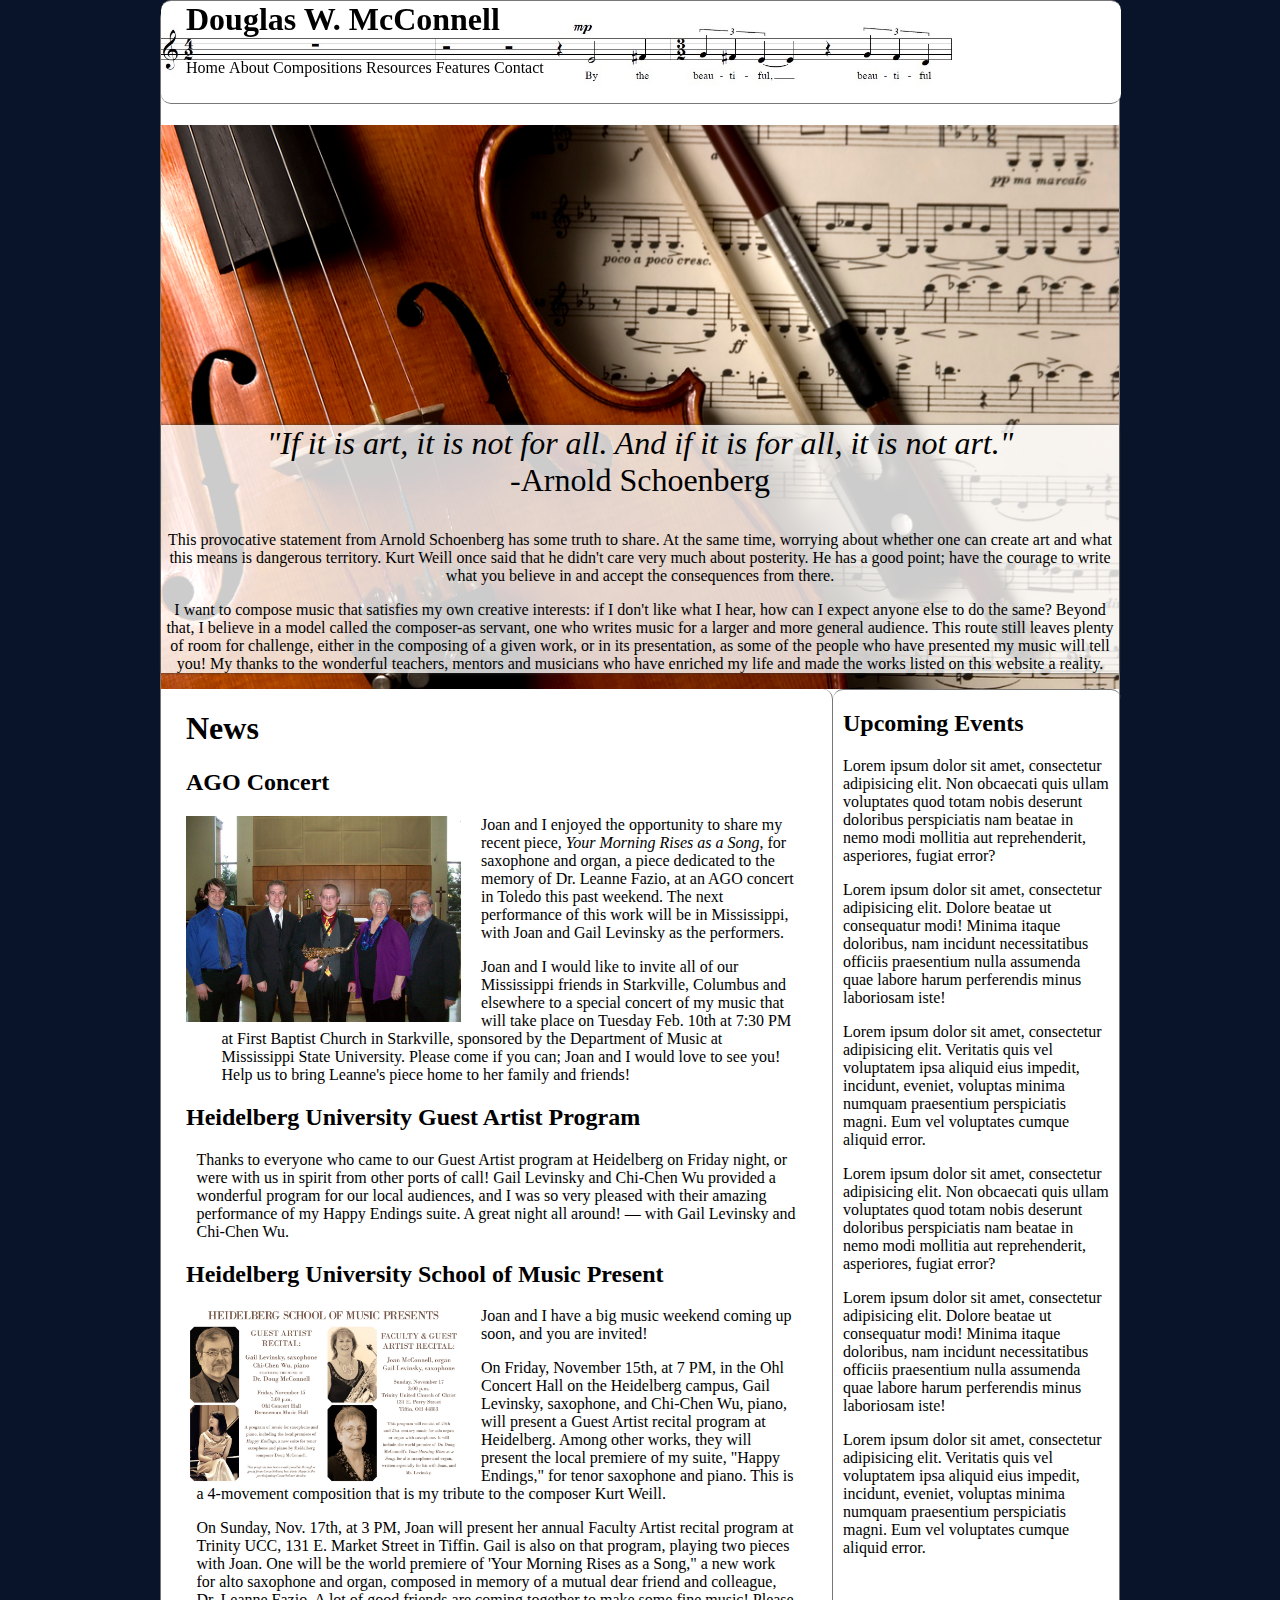
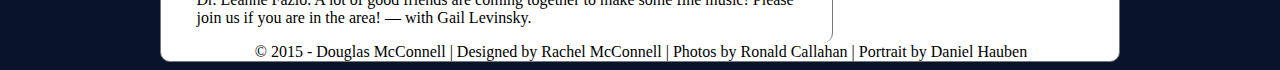
<file: index.html>
<!--
fav icon;
Header - style
Footer -style
Borders
Style links
Compositions - boxes - jQuery (JS vs. Modal vs. Slick Carousel)
Printing...
 -->

<!DOCTYPE html>
<html>
<head>

    <meta charset="utf-8">
    <meta http-equiv="X-UA-Compatible" content="IE=edge">
    <title>Douglas McConnell</title>
	<!-- <link rel="shortcut icon" href="favicon.ico" /> -->
	<!-- <link rel="shortcut icon" href="/images/favicon.ico" type="image/x-icon" /> -->
	<meta name="description" content="A serious yet silly look at a composer's work.">
    <meta name="viewport" content="width=device-width, initial-scale=1">
	<link rel="stylesheet" href="css/styles.css">
</head>

<body>

<div class="container clearfix">
	<header>
	<h1 class="name">Douglas W. McConnell</h1>
	<!-- <a href="#" class="hamburger">&equiv;</a> -->
	<nav>
	<ul class="main_menu">
		<li><a href="index.html">Home</a></li>
		<li><a href="about.html">About</a></li>
		<li><a href="compositions.html">Compositions</a></li>
		<li><a href="resources.html">Resources</a></li>
		<li><a href="features.html">Features</a></li>
		<li><a href="contact.html">Contact</a></li>
	</ul>
	</nav>
	</header>

	<div class="hero clearfix">
		<div class="hero-block">
		<p class="hero-text"><em>"If it is art, it is not for all. And if it is for all, it is not art."</em><br>-Arnold Schoenberg
 		<p class="welcome">This provocative statement from Arnold Schoenberg has some truth to share. At the same time, worrying about whether one can create art and what this means is dangerous territory. Kurt Weill once said that he didn't care very much about posterity. He has a good point; have the courage to write what you believe in and accept the consequences from there.</p>

		<p class="welcome">I want to compose music that satisfies my own creative interests: if I don't like what I hear, how can I expect anyone else to do the same? Beyond that, I  believe in a model called the composer-as servant, one who writes music for a larger and more general audience. This route still leaves plenty of room for challenge, either in the composing of a given work, or in its presentation, as some of the people who have presented my music will tell you!  My thanks to the wonderful teachers, mentors and musicians who have enriched my life and made the works listed on this website a reality.</p>
		</div>
	</div>
	<div class="box clearfix">
	<div class="current">
	
	<h1 class="news">News</h1>
	
	<h2 class="title">AGO Concert</h2>
	
	<img class="news-img" src="images/AGO_1-12-15.jpg" alt="American Guild of Organists Performance in honor of Leanne Fazio">

	<p class="ago">Joan and I enjoyed the opportunity to share my recent piece, <I>Your Morning Rises as a Song</I>, for saxophone and organ, a piece dedicated to the memory of Dr. Leanne Fazio, at an AGO concert in Toledo this past weekend. The next performance of this work will be in Mississippi, with Joan and Gail Levinsky as the performers.</p> 

	<p class="ago">Joan and I would like to invite all of our Mississippi friends in Starkville, Columbus and elsewhere to a special concert of my music that will take place on Tuesday Feb. 10th at 7:30 PM at First Baptist Church in Starkville, sponsored by the Department of Music at Mississippi State University. Please come if you can; Joan and I would love to see you! Help us to bring Leanne's piece home to her family and friends!</p>

	<h2 class="title">Heidelberg University Guest Artist Program</h2>

	<!-- <img class="news-img" src="images/GL_11-18-13.jpg" alt = "Guest Artists Gail Levinsky and Chi-Chen Wu"> -->

	<p class="guest">Thanks to everyone who came to our Guest Artist program at Heidelberg on Friday night, or were with us in spirit from other ports of call! Gail Levinsky and Chi-Chen Wu provided a wonderful program for our local audiences, and I was so very pleased with their amazing performance of my Happy Endings suite. A great night all around! — with Gail Levinsky and Chi-Chen Wu.</p>

	<h2 class="title">Heidelberg University School of Music Present</h2>

	<img class="news-img" src="images/HU_Presents_11-17-13.jpg" alt = "Heidelberg School of Music Presents Guest and Faculty Artists Recital">

	<p class="recital">Joan and I have a big music weekend coming up soon, and you are invited! </p>
	
	<p class="recital">On Friday, November 15th, at 7 PM, in the Ohl Concert Hall on the Heidelberg campus, Gail Levinsky, saxophone, and Chi-Chen Wu, piano, will present a Guest Artist recital program at Heidelberg. Among other works, they will present the local premiere of my suite, "Happy Endings," for tenor saxophone and piano. This is a 4-movement composition that is my tribute to the composer Kurt Weill.</p>

	<p class="recital clearfix">On Sunday, Nov. 17th, at 3 PM, Joan will present her annual Faculty Artist recital program at Trinity UCC, 131 E. Market Street in Tiffin. Gail is also on that program, playing two pieces with Joan. One will be the world premiere of 'Your Morning Rises as a Song," a new work for alto saxophone and organ, composed in memory of a mutual dear friend and colleague, Dr. Leanne Fazio. A lot of good friends are coming together to make some fine music! Please join us if you are in the area! — with Gail Levinsky.</p>
	</div>

	<aside class="upcoming">
		<h2>Upcoming Events</h2>
		<p class="event">Lorem ipsum dolor sit amet, consectetur adipisicing elit. Non obcaecati quis ullam voluptates quod totam nobis deserunt doloribus perspiciatis nam beatae in nemo modi mollitia aut reprehenderit, asperiores, fugiat error?</p>
		
		<p class="event">Lorem ipsum dolor sit amet, consectetur adipisicing elit. Dolore beatae ut consequatur modi! Minima itaque doloribus, nam incidunt necessitatibus officiis praesentium nulla assumenda quae labore harum perferendis minus 
		laboriosam iste!</p>

		<p class="event">Lorem ipsum dolor sit amet, consectetur adipisicing elit. Veritatis quis vel voluptatem ipsa aliquid eius impedit, incidunt, eveniet, voluptas minima numquam praesentium perspiciatis magni. Eum vel voluptates cumque aliquid error.</p>

		<p class="event">Lorem ipsum dolor sit amet, consectetur adipisicing elit. Non obcaecati quis ullam voluptates quod totam nobis deserunt doloribus perspiciatis nam beatae in nemo modi mollitia aut reprehenderit, asperiores, fugiat error?</p>
		<p class="event">Lorem ipsum dolor sit amet, consectetur adipisicing elit. Dolore beatae ut consequatur modi! Minima itaque doloribus, nam incidunt necessitatibus officiis praesentium nulla assumenda quae labore harum perferendis minus 
		laboriosam iste!</p>
		
		<p class="event">Lorem ipsum dolor sit amet, consectetur adipisicing elit. Veritatis quis vel voluptatem ipsa aliquid eius impedit, incidunt, eveniet, voluptas minima numquam praesentium perspiciatis magni. Eum vel voluptates cumque aliquid error.</p>
	</aside>
</div>

<footer>
	<div class="copyright clearfix">&copy; 2015 - Douglas McConnell | Designed by Rachel McConnell | Photos by <a target="blank" href="http://www.ronsphotography.net/">Ronald Callahan</a> | Portrait by <a target="blank" href="http://www.danielhauben.com/">Daniel Hauben</a></div>
</footer>
</div>

</body>
</html>
</file>
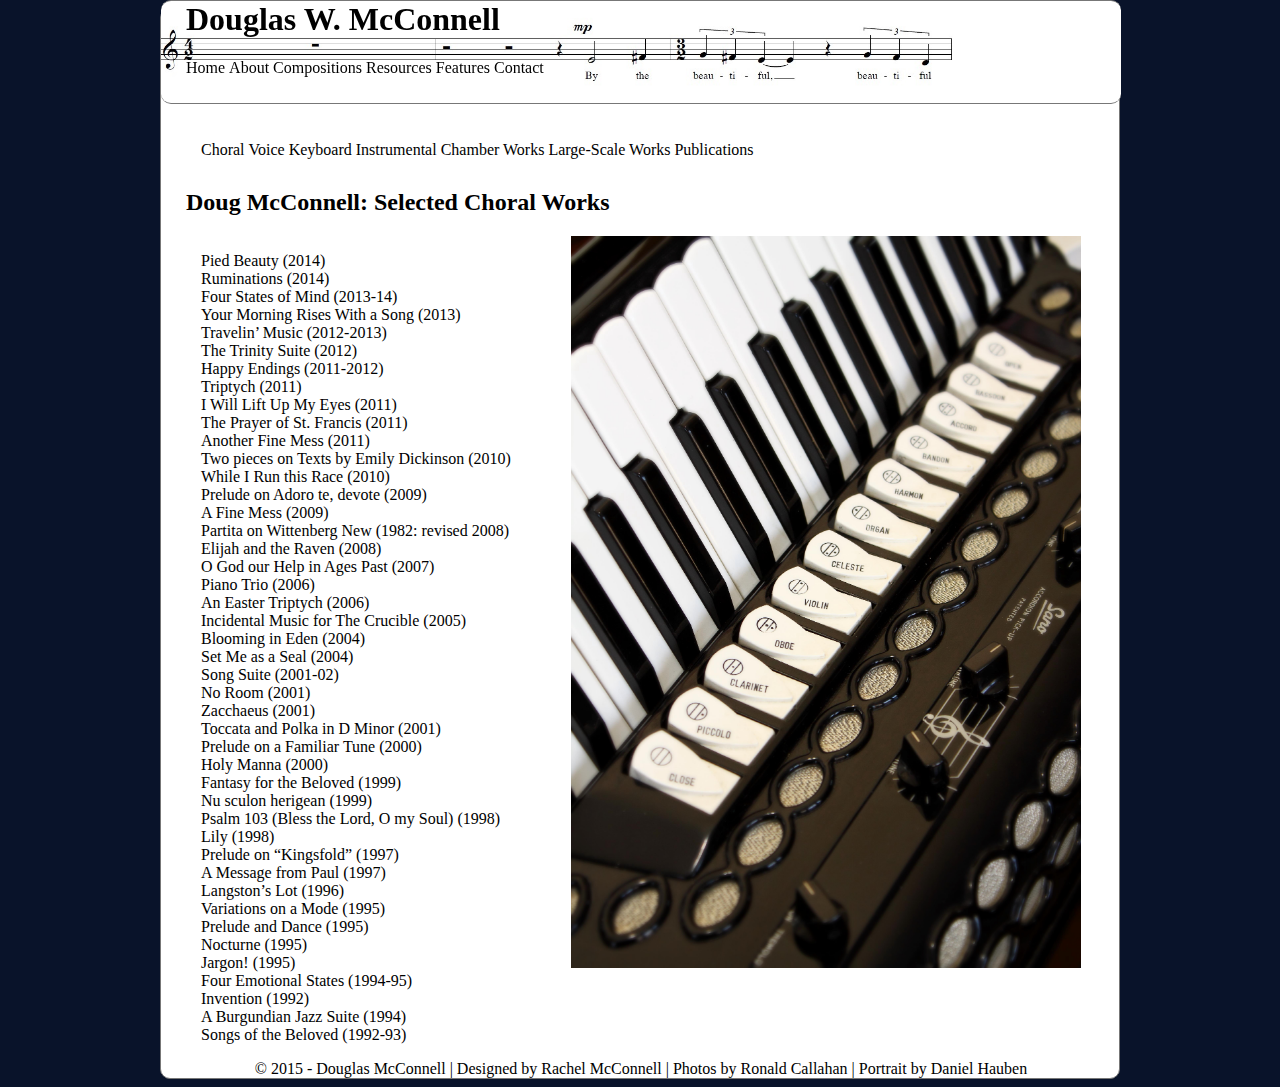
<file: compositions.html>
<!DOCTYPE html>
<html>
<head>

    <meta charset="utf-8">
    <meta http-equiv="X-UA-Compatible" content="IE=edge">
    <title>Douglas McConnell</title>
	<!-- <link rel="shortcut icon" href="favicon.ico" /> -->
	<!-- <link rel="shortcut icon" href="/images/favicon.ico" type="image/x-icon" /> -->
	<meta name="description" content="A serious yet silly look at a composer's work.">
    <meta name="viewport" content="width=device-width, initial-scale=1">
	<link rel="stylesheet" href="css/styles.css">
</head>

<body>
<div class="container">

	<header>
	<h1 class="name">Douglas W. McConnell</h1>
	<nav>
    <ul class="main_menu">
		<li><a href="index.html">Home</a></li>
		<li><a href="about.html">About</a></li>
		<li><a href="compositions.html">Compositions</a></li>
		<li><a href="resources.html">Resources</a></li>
		<li><a href="features.html">Features</a></li>
		<li><a href="contact.html">Contact</a></li>
	</ul>
    </nav>
	</header>
<div class="box clearfix">
<ul class="categories">
	<li><a href="#">Choral</a></li>
	<li><a href="#">Voice</a></li>
	<li><a href="#">Keyboard</a></li>
	<li><a href="#">Instrumental</a></li>
	<li><a href="#">Chamber Works</a></li>
	<li><a href="#">Large-Scale Works</a></li>
	<li><a href="#">Publications</a></li>
</ul>

<h2 class="title">Doug McConnell: Selected Choral Works</h2>

	<ul class="works clearfix">
		<li class="boxes first">Pied Beauty (2014)

			<p class='info' id='first' data-stuff="first">SATB Chorus, Solo French Horn, piano.  Commissioned by Dr. Gary Packwood, Director of Choral Activities, for the Mississippi State University Chorale.  This setting of a famous poem by Gerard Manley Hopkins is a lively celebration of God the Creator. The French horn  part is  featured prominently throughout the work, and is playable by a college-level performer.</p>
		</li>


		<li class="boxes second">Great Spirit Come…… (2012)

			<p class='info' id='second'>From The Trinity Suite, for trumpet/flugelhorn and organ. This movement, taken from a larger three-movement suite, can be performed as a single work. It features the use of choral voices who are asked to perform in various groupings within the audience. The size of the choir may vary, from 20 voices (recommended minimum) to a larger group of singers. Two vocal soloists are also used, and are placed in various places in the performance space.  Light percussion (2 – 4 triangle players) are also involved. The movement uses prominent motives from the traditional Southern hymn tune Prospect, with choral text taken from the traditional hymn, The Lone Wild Bird.</p>
		</li> 

		<li class="boxes third">Lord, Make Me An Instrument (2011)
		
			<p class='info' id='third'>SATB Chorus, piano. Written for a choral composition competition, one which solicited new choral settings of the famous Prayer to St. Francis text. It did not win the competition, but you may benefit from sponsoring a premiere performance! This setting uses the ancient Phrygian mode as a point of departure. </p>
		</li>
		<li class="boxes fourth">Hope is the Thing with Feathers (2010) and
		A Little East of Jordan (2010)

			<p class='info' id='fourth'>SATB Chorus, piano. Commissioned by Dr. Stanley Wold, Music Director, The Arrowhead Chorale, Duluth Minnesota. Premiere performances on three subscription concerts, March 2010.
			Texts by Emily Dickinson.</p> 
		
			<p class='info' id='fourth1'>Hope is the Thing with Feathers captures the Ms. Dickinson’s gentle musings on the nature of hope itself. Both the choral parts and the piano incorporate melodic fragments from the traditional Irish folk tune, Slane, which some audiences associate with the hymn text Lord of All Hopefulness, as well as Be Thou My Vision.</p> 

			<p class='info' id='fourth2'>A Little East of Jordan is a more lively and rambunctious rendering of a Dickinson text, one that tells the story of Jacob wrestling with God. This is the latest of several choral pieces that I have written that chronicle various “encounters with God.” (See Elijah and the Raven, Zaccahaeus, below for additional examples).</p>
		</li>

		<li class="boxes fifth">Elijah and the Raven (2008)

			<p class='info' id='fifth'>SATB chorus, a cappella.  Commissioned by Dr. Grant Cook III, for the Heidelberg Concert Choir, for their European tour, Spring, 2008. This challenging work for advanced singers is based on a poem by Heidelberg University poet Dr. William Reyer. The poem is inspired by various texts from the Old Testament, describing Elijah’s ascent to meet with the face of the great “I Am.” The musical setting builds on a succession of lush harmonies, leading to a powerful climax.</p>
		</li>

		<li class="boxes sixth">O God Our Help in Ages Past (2007)

			<p class='info' id='sixth'>SATB chorus, a cappella. Written for and dedicated to the Heidelberg College-Community Chorus, this setting uses each of the stanzas associated with this famous hymn tune to create a series of variations.</p>
		</li>

		<li class="boxes seventh">Set Me as a Seal (2004)

			<p class='info' id='seventh'>SATB chorus, a cappella, with solo flute. Premiered by the College-Community Chorus, Heidelberg College, April 2004.  Subsequent performance by the Heidelberg Concert Choir, 2005 Spring tour. This piece is a new version of work that was originally written for soprano and flute.  Cast in a simple ternary form, the piece features the use of a famous text from the Song of Solomon, one that reminds the reader of the power of love, a force that is as “strong as death.”</p>
		</li>

		<li class="boxes eighth">Zacchaeus (2001) and No Room (2001)

			<p class='info' id='eighth'>SATB chorus, a cappella.  No Room also features a tenor soloist. Both pieces were written during the same year, each one based on a poem by the English hymn writer Fred Pratt Green. Each one was premiered by a different choral ens	emble.</p>

			<p class='info' id='eighth1'>Zacchaeus tells the story of the encounter between Zaccaheus and Jesus Christ, as told in the New Testament. The musical setting, objective at times, but bold in others, builds harmonic tension as the encounter between these two men nears. The final section reflects on the coming death of Christ. Melodic fragments from the Lenten hymn, What Wondrous Love is This? are used as musical commentary as the piece concludes.  Premiered by the Heidelberg Concert Choir, commissioned by Dr. Grant Cook III, with performances on tour,  including a regional ACDA conference.</p>

			<p class='info' id='eighth2'>No Room: “There’s no room on the ark for donkeys!”  This statement is refuted in Green’s powerful poem, reminding the reader that there is room on the ark for such an animal, and also room for the humblest of servants to serve God. The musical setting uses a jazz/blues format at times to underline the humor of the text, but also the important Lenten message that is presented in the second half of the work. This piece was premiered by the Lancaster Chorale in 2003.</p>
		</li>

		<li class="boxes ninth">Nu sculon herigean (1999)

			<p class='info' id='ninth'>SATB Chorus, soprano solo, organ. Commissioned by Tamara Makdad Albrecht and  St. Bede’s Episcopal Church, Atlanta, GA, for their organ dedication concert.  Premiere: March 2000.  This work uses the text for Caedmon’s Hymn, an ancient hymn of praise to God the Creator. The setting uses the original Old English language, which is largely presented by the solo soprano. The choral parts function as a modern English “translation” of the older text. The English hymn tune Deo Gracias is used throughout the anthem as a commentary. The tune appears in fragments throughout most of the work, with one complete presentation of the tune at the anthem’s climax.</p>
		</li>

		<li class="boxes tenth">Psalm 103 (Bless the Lord, O my Soul) (1998)

			<p class='info' id='tenth'>SATB chorus, a cappella. Commissioned by the Mississippi Music Teachers Association for their annual state convention. The premiere performance was provided by the Millsaps Chamber Singers, Dr. Timothy Coker, director.  This setting uses three movements to set the well-known text from the Book of Psalms. There is considerable use of divisi to provide the work’s Neo-Romantic flavor; a work for advanced college singers.</p>
		</li>

		<li class="boxes eleventh">A Message from Paul (1997)

			<p class='info' id='eleventh'>Double-chorus, a cappella. Commissioned by John Williams, Director of Choral Activities, Waldorf College, Forest City, Iowa. 1998. Recorded on the choir’s 1998 CD release.  This challenging work for double chorus is based on a famous text from the Book of Colossions from the New Testament,  a favorite text of director John Williams, one of my mentors.</p>
		</li>

		<li class="boxes twelfth">Look to this Day! (1987)

			<p class='info' id='twelfth'>SATB Chorus, piano. The text is attributed to Kalidasa, a poet/dramatist from ca. 400 B.C.E., urging the reader to look to the future with anticipation. Written for a select group of singers from Princeton High School in Cincinnati Ohio, the setting employs a number of rhythmic and metrical challenges in providing a lively setting of the poem.</p>
		</li>

		<li class="boxes thirteenth">Monotone (1983)

			<p class='info' id='thirteenth'>SATB Chorus, piano. This short work, cast in a ternary form, is based on a simple but striking poem by Carl Sandburg, one that extols the beauty that the “monotone” that the rain provides, before moving on to other noteworthy images. The music uses a somewhat Impressionistic musical style, one that relies on repetition and simplicity.</p>
		</li>

	</ul>

<ul class="modal">
	<li><a href="#openModal">Pied Beauty (2014)</a>
        <div id="openModal" class="modalDialog">
            <div>
                <a href="#close" title="Close" class="close">X</a>
                <h2>Pied Beauty (2014)</h2>
                <p>SATB Chorus, Solo French Horn, piano. Commissioned by Dr. Gary Packwood for the Mississippi State University Chorale. Premiere: February, 2015.</p>
                </div>
        </div>
    </li>
    <li><a href="#openModal1">Ruminations (2014)</a>
        <div id="openModal1" class="modalDialog">
            <div>
                <a href="#close" title="Close" class="close">X</a>
                <h2>Ruminations (2014)</h2>
                <p>Oboe, piano. Premiered by Melissa Bosma, oboe, Curtis King, piano, Heidelberg University Faculty Gala, October, 2014. Selected for performance at the Southeastern Composers Forum Conference, Converse College. February, 2015.</p>
            </div>
        </div>
    </li>
    <li><a href="#openModal2">Four States of Mind (2013-14)</a>
        <div id="openModal2" class="modalDialog">
            <div>
                <a href="#close" title="Close" class="close">X</a>
                <h2>Four States of Mind (2013-14)</h2>
                <p>Oboe, piano, four movements. Commissioned by Melissa Bosma. Premiere on Heidelberg New Music Festival, April, 2014.</p>
            </div>
        </div>
    </li>
    <li><a href="#openModal3">Your Morning Rises With a Song (2013)</a>
        <div id="openModal3" class="modalDialog">
            <div>
                <a href="#close" title="Close" class="close">X</a>
                <h2>Your Morning Rises With a Song (2013)</h2>
                <p>Alto saxophone, organ. Commissioned work in memory of Dr. Leanne Fazio. Premiere: Joan McConnell, organ, Gail Levinsky, saxophone, Faculty/Guest Artist Recital, Heidelberg University, November, 2013.</p>
            </div>
        </div>
    </li>
    <li><a href="#openModal4">Travelin’ Music (2012-2013)</a>
        <div id="openModal4" class="modalDialog">
            <div>
                <a href="#close" title="Close" class="close">X</a>
                <h2>Travelin’ Music (2012-2013)</h2>
                <p>Solo Harpsichord, five movements. Commissioned by Jackie-Edwards Henry, Mississippi State University. Premiere at joint conference, American Historical Keyboard Society of North America, American Musical Instrument Society, Williamsburg VA. June, 2013.</p>
            </div>
        </div>
    </li>
    <li><a href="#openModal5">The Trinity Suite (2012)</a>
        <div id="openModal5" class="modalDialog">
            <div>
                <a href="#close" title="Close" class="close">X</a>
                <h2>The Trinity Suite (2012)</h2>
                <p> Trumpet and organ, three movements. One movement also features two solo voices, choral voices, and triangle percussion. Premiere by Thaddeus Archer, trumpet, Joan McConnell, organ, Carol Dusdieker, soprano, Greg Ramsdell, baritone, the Heidelberg University-Community Chorus, Paul Mayhew, director. Faculty Artist Recital, Heidelberg University, February, 2013.</p>
            </div>
        </div>
    </li>
    <li><a href="#openModal6">Happy Endings (2011-2012)</a>
        <div id="openModal6" class="modalDialog">
            <div>
                <a href="#close" title="Close" class="close">X</a>
                <h2>Happy Endings (2011-2012)</h2>
                <p>Tenor Saxophone, piano. four movements. Commissioned by Gail Levinsky, Susquehanna University. Premiere performance: North American Saxophone Association conference, Arizona State University, March 2012.</p>
            </div>
        </div>
    </li>
    <li><a href="#openModal7">Triptych (2011)</a>
        <div id="openModal7" class="modalDialog">
            <div>
                <a href="#close" title="Close" class="close">X</a>
                <h2>Triptych (2011)</h2>
                <p>Trombone, piano, three movements. Premiere by Joel Shonkwiler, trombone, Joan McConnell, piano, Faculty Composition Recital, February 2012.</p>
            </div>
        </div>
    </li>
    <li><a href="#openModal8">I Will Lift Up My Eyes (2011)</a>
        <div id="openModal8" class="modalDialog">
            <div>
                <a href="#close" title="Close" class="close">X</a>
                <h2>I Will Lift Up My Eyes (2011)</h2>
                <p>Soprano, piano. Premiere by Carol Dusdieker, soprano, Cynthia Ramsdell, piano. Heidelberg Faculty Artist Recital, February 2012.</p>
            </div>
        </div>
    </li>
    <li><a href="#openModal9">The Prayer of St. Francis (2011)</a>
        <div id="openModal9" class="modalDialog">
            <div>
                <a href="#close" title="Close" class="close">X</a>
                <h2>The Prayer of St. Francis (2011)</h2>
                <p>SATB, piano. Written for choral music competition.</p>
            </div>
        </div>
    </li>
    <li><a href="#openModal10">Another Fine Mess (2011)</a>
        <div id="openModal10" class="modalDialog">
            <div>
                <a href="#close" title="Close" class="close">X</a>
                <h2>Another Fine Mess (2011)</h2>
                <p>Flute, guitar. Three movements;. Commissioned by guitarist Michael Patilla. Premiere, Mississippi State University, February 2015.</p>
            </div>
        </div>
    </li>
    <li><a href="#openModal11">Two pieces on Texts by Emily Dickinson (2010)</a>
        <div id="openModal11" class="modalDialog">
            <div>
                <a href="#close" title="Close" class="close">X</a>
                <h2>Two pieces on Texts by Emily Dickinson (2010)</h2>
                <p>SATB, piano. Commissioned by Stanley Wold, Arrowhead Chorale. Premiere performances on three subscription concerts, Duluth, Minnesota, March 2010.</p>
            </div>
        </div>
    </li>
    <li><a href="#openModal12">While I Run this Race (2010)</a>
        <div id="openModal12" class="modalDialog">
            <div>
                <a href="#close" title="Close" class="close">X</a>
                <h2>While I Run this Race (2010)</h2>
                <p>Violin, piano. Commissioned by Ioana Galu.</p>
            </div>
        </div>
    </li>
    <li><a href="#openModal13">Prelude on Adoro te, devote (2009)</a>
        <div id="openModal13" class="modalDialog">
            <div>
                <a href="#close" title="Close" class="close">X</a>
                <h2>Prelude on Adoro te, devote (2009)</h2>
                <p>Written in memory of A. Leonard Lilyers, Jean Lilyers. Premiered by Joan McConnell, Faculty Artist Recital, October 2010.</p>
            </div>
        </div>
    </li>
    <li><a href="#openModal14">A Fine Mess (2009)</a>
        <div id="openModal14" class="modalDialog">
            <div>
                <a href="#close" title="Close" class="close">X</a>
                <h2>A Fine Mess (2009)</h2>
                <p>Solo guitar. Commissioned by Michael Patilla for future CD recording of contemporary guitar music by American composers. Three movements premiered, Heidelberg New Music Festival, March 2009.</p>
            </div>
        </div>
    </li>
    <li><a href="#openModal15">Partita on Wittenberg New (1982: revised 2008)</a>
        <div id="openModal15" class="modalDialog">
            <div>
                <a href="#close" title="Close" class="close">X</a>
                <h2>Partita on Wittenberg New (1982: revised 2008)</h2>
                <p>Solo organ. Significant revision of an earlier work.</p>
            </div>
        </div>
    </li>
    <li><a href="#openModal16">Elijah and the Raven (2008)</a>
        <div id="openModal16" class="modalDialog">
            <div>
                <a href="#close" title="Close" class="close">X</a>
                <h2>Elijah and the Raven (2008)</h2>
                <p>Mixed chorus, a cappella. Commissioned by Grant Cook III, for the Heidelberg Concert Choir, for European tour, 2008. Premiere: April, 2008.</p>
            </div>
        </div>
    </li>
    <li><a href="#openModal17">O God our Help in Ages Past (2007)</a>
            <div id="openModal17" class="modalDialog">
                <div>
                    <a href="#close" title="Close" class="close">X</a>
                    <h2>O God our Help in Ages Past (2007)</h2>
                    <p>Theme and variations for mixed chorus, a cappella. Written for and dedicated to the Heidelberg College-Community Chorus.</p>
                </div>
            </div>
    <li><a href="#openModal18">Piano Trio (2006)</a>
        <div id="openModal18" class="modalDialog">
            <div>
                <a href="#close" title="Close" class="close">X</a>
                <h2>Piano Trio (2006)</h2>
                <p>Violin, piano, cello. Commissioned by the Ohio Music Teachers Association (OMTA) as part of the 2006 Composer-of-the year honor. Premiere: scheduled State convention, Columbus, Ohio, November, 2006. Four movements to be performed separately or together: Fantasia, Invention, Nocturne, Song Without Words.</p>
            </div>
        </div>
    </li>
    <li><a href="#openModal19">An Easter Triptych (2006)</a>
        <div id="openModal19" class="modalDialog">
            <div>
                <a href="#close" title="Close" class="close">X</a>
                <h2>An Easter Triptych (2006)</h2>
                <p>Solo organ. Premiere by Joan McConnell, Heidelberg Faculty Artist recital, October 2006.</p>
            </div>
        </div>
    </li>
    <li><a href="#openModal20">Incidental Music for The Crucible (2005)</a>
        <div id="openModal20" class="modalDialog">
            <div>
                <a href="#close" title="Close" class="close">X</a>
                <h2>Incidental Music for The Crucible (2005)</h2>
                <p>Flute, percussion, chorus. Commissioned by James Austin for the Heidelberg Theater production of the Arthur Miller Play. Premiere; April, 2005.</p>
            </div>
        </div>
    </li>
    <li><a href="#openModal21">Blooming in Eden (2004)</a>
        <div id="openModal21" class="modalDialog">
            <div>
                <a href="#close" title="Close" class="close">X</a>
                <h2>Blooming in Eden (2004)</h2>
                <p>Soprano and piano. Commissioned by the Mississippi Music Teachers Association, in honor of their 50th anniversary as an organization. Premiere at Hinds Community College, Jackson, MS, November 2004.</p>
            </div>
        </div>
    </li>
    <li><a href="#openModal22">Set Me as a Seal (2004)</a>
        <div id="openModal22" class="modalDialog">
            <div>
                <a href="#close" title="Close" class="close">X</a>
                <h2>Set Me as a Seal (2004)</h2>
                <p>Mixed chorus, a cappella, solo flute. Premiered by the College-Community Chorus, Heidelberg University, April 2005. Subsequent performance by the Heidelberg Concert Choir, 2005 Spring tour (Florida).</p>
            </div>
        </div>
    </li>
    <li><a href="#openModal23">Song Suite (2001-02)</a>
        <div id="openModal23" class="modalDialog">
            <div>
                <a href="#close" title="Close" class="close">X</a>
                <h2>Song Suite (2001-02)</h2>
                <p>Trombone and piano. Commissioned by Joel Pugh, Bemidji State University, Bemidji, MN. Premiere: Five movements. September, 2002.</p>
            </div>
        </div>
    </li>
    <li><a href="#openModal24">No Room (2001)</a>
        <div id="openModal24" class="modalDialog">
            <div>
                <a href="#close" title="Close" class="close">X</a>
                <h2>No Room (2001)</h2>
                <p>Mixed chorus, a cappella. Premiered by the Lancaster Chorale, Lancaster, Ohio, as part of their concert series. February 2003.</p>
            </div>
        </div>
    </li>
    <li><a href="#openModal25">Zacchaeus (2001)</a>
        <div id="openModal25" class="modalDialog">
            <div>
                <a href="#close" title="Close" class="close">X</a>
                <h2>Zacchaeus (2001)</h2>
                <p>Mixed chorus, a cappella. Commissioned by Grant Cook III for the Heidelberg College Concert Choir. Premiere: MENC State Educator’s Conference, Cincinnati, OH, February 2002. Also performed at the choir’s performance at the Central Division ACDA conference, March 2002. Recorded on choir’s Spring 2002 CD release.</p>
            </div>
        </div>
    </li>
    <li><a href="#openModal26">Toccata and Polka in D Minor (2001)</a>
        <div id="openModal26" class="modalDialog">
            <div>
                <a href="#close" title="Close" class="close">X</a>
                <h2>Toccata and Polka in D Minor (2001)</h2>
                <p>Solo accordion. Premiered by the composer, Heidelberg College Faculty Gala October, 2004.</p>
            </div>
        </div>
    <li><a href="#openModal27">Prelude on a Familiar Tune (2000)</a>
        <div id="openModal27" class="modalDialog">
            <div>
                <a href="#close" title="Close" class="close">X</a>
                <h2>Prelude on a Familiar Tune (2000)</h2>
                <p>Solo piano. Premiered by Jackie Edwards Henry, Heidelberg Guest Artist Recital, October, 2001. Subsequent performances in various locations, United States, Wales, the Czech Republic.</p>
            </div>
        </div>
    </li>
    <li><a href="#openModal28">Holy Manna (2000)</a>
        <div id="openModal28" class="modalDialog">
            <div>
                <a href="#close" title="Close" class="close">X</a>
                <h2>Holy Manna (2000)</h2>
                <p>Solo organ. Premiered by Joan McConnell, organ; 2001 Southeastern Composers’ Forum, University of Alabama, March 2001.</p>
            </div>
        </div>
    </li>
    <li><a href="#openModal29">Fantasy for the Beloved (1999)</a>
        <div id="openModal29" class="modalDialog">
            <div>
                <a href="#close" title="Close" class="close">X</a>
                <h2>Fantasy for the Beloved (1999)</h2>
                <p>Solo flute. Commissioned by Lana Johns, Associate Professor of Flute, Mississippi State University. Premiere: Faculty Recital, April, 2000. MSU. Also accepted for performance at the Southeastern Composers Forum, University of Georgia.</p>
            </div>
        </div>
    </li>
    <li><a href="#openModal30">Nu sculon herigean (1999)</a>
        <div id="openModal30" class="modalDialog">
            <div>
                <a href="#close" title="Close" class="close">X</a>
                <h2>Nu sculon herigean (1999)</h2>
                <p>Mixed chorus, soprano solo, organ. Commissioned by St. Bede’s Episcopal Church, Atlanta, GA, for their organ dedication concert. Premiere: March 2000. Subsequent performances by the choir as part of a tour of Northern England, June, 2001.</p>
            </div>
        </div>
    </li>
    <li><a href="#openModal31">Psalm 103 (Bless the Lord, O my Soul) (1998)</a>
        <div id="openModal31" class="modalDialog">
            <div>
                <a href="#close" title="Close" class="close">X</a>
                <h2>Psalm 103 (Bless the Lord, O my Soul) (1998)</h2>
                <p>Mixed chorus, a cappella. Commissioned by the Mississippi Music Teachers Association for their annual state convention, Mississippi College, Clinton, MS. Premiere performed by the Millsaps Chamber Singers, Tim Coker, director. November, 1998.</p>
            </div>
        </div>
    </li>    
    <li><a href="#openModal32">Lily (1998)</a>
        <div id="openModal32" class="modalDialog">
            <div>
                <a href="#close" title="Close" class="close">X</a>
                <h2>Lily (1998)</h2>
                <p>Opera in one act. Music and libretto by the composer, based on a short story by Walter Wangerin, Jr. Premiered with students and faculty from the Department of Music Education, Mississippi State University. Presented with the support of grants from the Mississippi Arts Commission, and the Arts and Humanities Research program at Mississippi State, October 23, 25, 1998. Highlights from the opera presented at the 1999 Southeastern Composers Forum, February 25-27, 1999.</p>
                
                <p>Additional performances of Lily (excerpts) were presented in the Starkville, MS public schools. Programs included assembly presentations in both primary and secondary schools. Special curriculum materials assisted teachers in presenting the opera to students. Materials include one song from the opera that students were able to learn and sing with the cast during the actual performances in the schools and at the on-campus performances.</p>
            </div>
        </div>
    </li>
    <li><a href="#openModal33">Prelude on “Kingsfold” (1997)</a>
        <div id="openModal33" class="modalDialog">
            <div>
                <a href="#close" title="Close" class="close">X</a>
                <h2>Prelude on “Kingsfold” (1997)</h2>
                <p>Solo organ. Premiered by Joel Harrison, Southeastern Composers’ Conference Forum, February 27, 1998, Mississippi State University.</p>
            </div>
        </div>
    </li>
    <li><a href="#openModal34">A Message from Paul (1997)</a>
        <div id="openModal34" class="modalDialog">
            <div>
                <a href="#close" title="Close" class="close">X</a>
                <h2>A Message from Paul (1997)</h2>
                <p>Double-chorus, a cappella. Commissioned by John Williams, Director of Choral Activities, Waldorf College, Forest City, Iowa. Premiere: October, 1997. Included in spring tour repertoire, Spring, 1998. Recorded on the choir’s 1998 CD release.</p>
            </div>
        </div>
    </li>
    <li><a href="#openModal35">Langston’s Lot (1996)</a>
        <div id="openModal35" class="modalDialog">
            <div>
                <a href="#close" title="Close" class="close">X</a>
                <h2>Langston’s Lot (1996)</h2>
                <p>Tenor voice, alto saxophone, piano. Commissioned by Gail Levinsky and Jackie Edwards-Henry. Premiere: MSU, February 1997. Subsequent performances at Northwestern University, June, 1997; University of Central Arkansas, September 1997; University of Western Kentucky, September, 1997; Heidelberg College, October, 2001, Susquehanna University, March, 2002, Indiana State University, October, 2007. University of Illinois, 2010, University of Wisconsin at Manitowoc, 2013, among others. Selected for performance at the 2000 World Saxophone Conference, Montreal Canada. Recorded on CD release, Saxophone and OtherVoices.</p>
            </div>
        </div>
    </li>
    <li><a href="#openModal36">Variations on a Mode (1995)</a>
        <div id="openModal36" class="modalDialog">
            <div>
                <a href="#close" title="Close" class="close">X</a>
                <h2>Variations on a Mode (1995)</h2>
                <p>Solo piano. Premiere performance by the composer, Virginia Center for the Arts, October, 1996. Other performances include the Southeastern Composers’ League Conference, Radford University, April, 1997; Millay Colony for the Arts, June 1997; Waldorf College, October, 1997 and numerous other occasions.</p>
            </div>
        </div>
    </li>
    <li><a href="#openModal37">Prelude and Dance (1995)</a>
        <div id="openModal37" class="modalDialog">
            <div>
                <a href="#close" title="Close" class="close">X</a>
                <h2>Prelude and Dance (1995)</h2>
                <p>Electronic tape, dancers (optional). Premiere performance January 1996, Faculty Artist Series, MSU. Recent performances include Southeastern Composers’ League Meeting, University of Southwestern Louisiana, March, 1996, Regional Sonic Circuits concert, Mississippi State University, February 1998. Heidelberg Faculty Gala Recital, 2005</p>
            </div>
        </div>
    </li>
    <li><a href="#openModal38">Nocturne (1995)</a>
        <div id="openModal38" class="modalDialog">
            <div>
                <a href="#close" title="Close" class="close">X</a>
                <h2>Nocturne (1995)</h2>
                <p>Solo piano. Premiered by Joel Harrison, piano, MSU Faculty Artist Series, January 1996. Recorded by Jeff Jacob on American Eclectic Composers, Vol. IV, New Ariel Records.</p>
            </div>
        </div>
    </li>
    <li><a href="#openModal39">Jargon! (1995)</a>
        <div id="openModal39" class="modalDialog">
            <div>
                <a href="#close" title="Close" class="close">X</a>
                <h2>Jargon! (1995)</h2>
                <p>Flute and piano. Premiered by Lana Johns, flute and Joel Harrison, piano, Mississippi Piano Showcase, June 1995. Published, South-Central Journal of Music Scores, Fall, 1995.</p>
            </div>
        </div>
    </li>
    <li><a href="#openModal40">Four Emotional States (1994-95)</a>
        <div id="openModal40" class="modalDialog">
            <div>
                <a href="#close" title="Close" class="close">X</a>
                <h2>Four Emotional States (1994-95)</h2>
                <p>Solo piano. Premiered by Duncan MacMillan, Mississippi Piano Showcase, June 1995.</p>
            </div>
        </div>
    </li>
    <li><a href="#openModal41">Invention (1992)</a>
        <div id="openModal41" class="modalDialog">
            <div>
                <a href="#close" title="Close" class="close">X</a>
                <h2>Invention (1992)</h2>
                <p>Solo piano. Premiered by Joel Harrison, piano, Mississippi Piano Showcase, June 1995. Published, South-Central Journal of Music Scores, Spring, 1995.</p>
            </div>
        </div>
    </li>
    <li><a href="#openModal42">A Burgundian Jazz Suite (1994)</a>
        <div id="openModal42" class="modalDialog">
            <div>
                <a href="#close" title="Close" class="close">X</a>
                <h2>A Burgundian Jazz Suite (1994)</h2>
                <p>Alto saxophone, piano, three movements. Premiere performance April 1995, Southeastern Composers’ League Forum, University of Florida.</p>
            </div>
        </div>
    </li>
    <li><a href="#openModal43">Songs of the Beloved (1992-93)</a>
        <div id="openModal43" class="modalDialog">
            <div>
                <a href="#close" title="Close" class="close">X</a>
                <h2>Songs of the Beloved (1992-93)</h2>
                <p>Soprano, flute, (C flute, alto, piccolo), piano, chamber women’s chorus, five movements. Commissioned by the Mississippi Music Teachers Association (MMTA) Premiere performance: MMTA State convention, Millsaps College, Jackson, MS, November 1992. Additional performances: Mississippi State University (November 1993); Millsaps College, November, 1993; University of Mississippi, January, 1994. Winner, Composition Prize, Mississippi Institute of Arts and Letters, 1993.</p>
            </div>
        </div>
    </li>
</ul>
<!-- SoundCloud player will be installed at the bottom of the page. Certain works will have samples/full pieces available for play. -->

<img class="accordion-img" src="images/accordion_close_up.JPG" alt="Accordion really close up!">
</div>

<footer>
    <div class="copyright clearfix">&copy; 2015 - Douglas McConnell | Designed by Rachel McConnell | Photos by <a target="blank" href="http://www.ronsphotography.net/">Ronald Callahan</a> | Portrait by <a target="blank" href="http://www.danielhauben.com/">Daniel Hauben</a></div>
</footer>

</div>
	<script src="http://ajax.googleapis.com/ajax/libs/jquery/1.11.1/jquery.min.js"></script>
	<script type="text/javascript" src="js/main.js"></script>
</body>
</html>
</file>
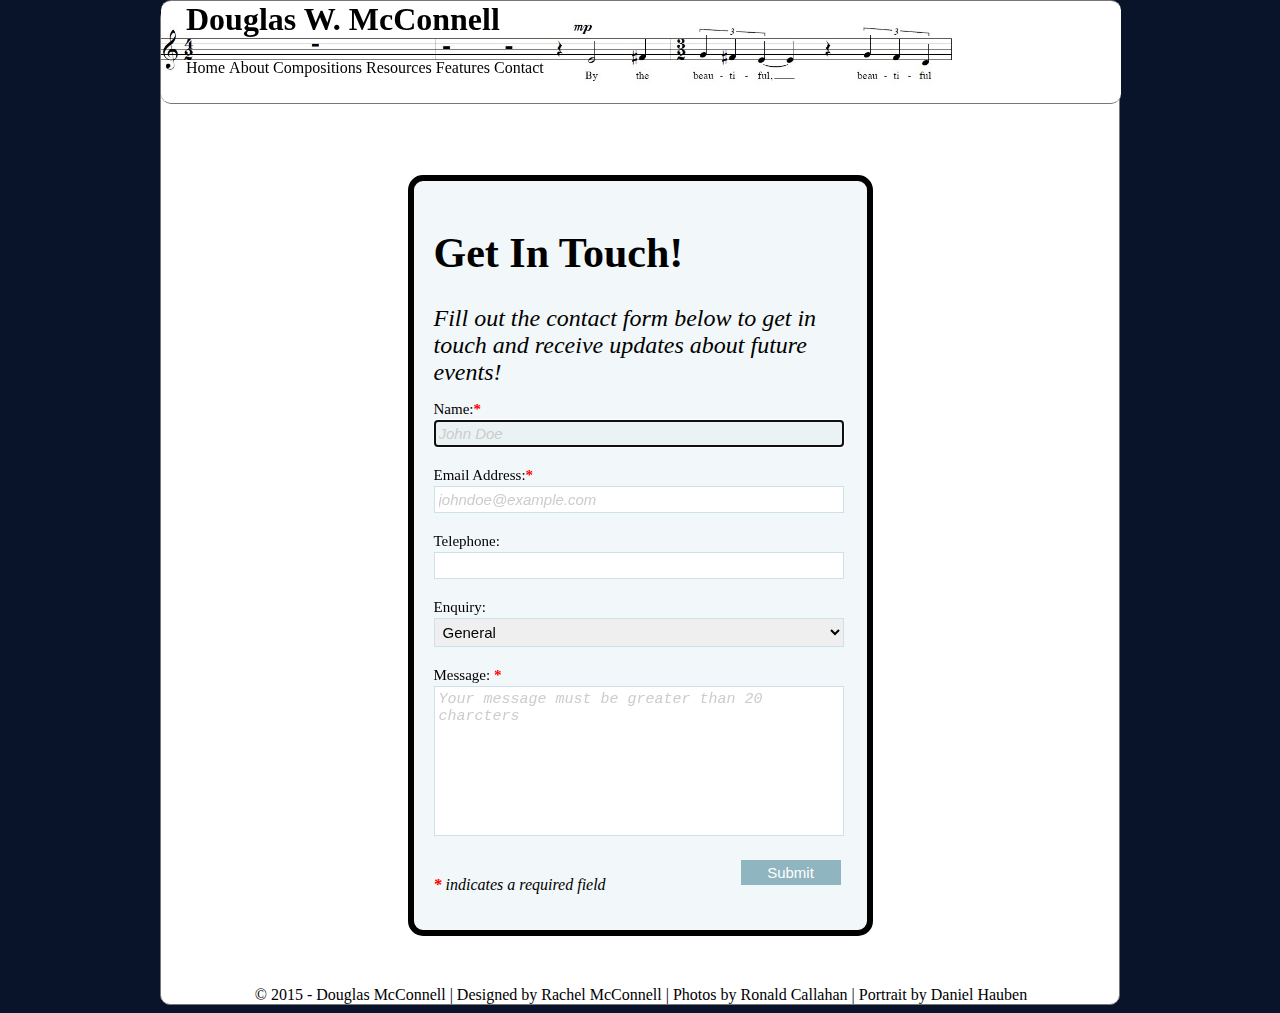
<file: contact.html>
<!DOCTYPE html>
<html>
<head>

    <meta charset="utf-8">
    <meta http-equiv="X-UA-Compatible" content="IE=edge">
    <title>Douglas McConnell</title>
	<!-- <link rel="shortcut icon" href="favicon.ico" /> -->
	<!-- <link rel="shortcut icon" href="/images/favicon.ico" type="image/x-icon" /> -->
	<meta name="description" content="A serious yet silly look at a composer's work.">
    <meta name="viewport" content="width=device-width, initial-scale=1">
	<link rel="stylesheet" href="css/styles.css">
</head>

<body>
<div class="container">

	<header>
        <h1 class="name">Douglas W. McConnell</h1>
	<nav>
    <ul class="main_menu">
		<li><a href="index.html">Home</a></li>
		<li><a href="about.html">About</a></li>
		<li><a href="compositions.html">Compositions</a></li>
		<li><a href="resources.html">Resources</a></li>
		<li><a href="features.html">Features</a></li>
		<li><a href="contact.html">Contact</a></li>
	</ul>
    </nav>
    </header>

<div id="contact-form" class="clearfix">
    <h1>Get In Touch!</h1>
    <h2>Fill out the contact form below to get in touch and receive updates about future events!</h2>
    <ul id="errors" class="">
        <li id="info">There were some problems with your form submission:</li>
    </ul>
    <p id="success">Thanks for your message! We will get back to you ASAP!</p>
    <form method="post" action="process.php">
        <label for="name">Name:<span class="required">*</span></label>
        <input type="text" id="name" name="name" value="" placeholder="John Doe" required="required" autofocus="autofocus" />
         
        <label for="email">Email Address:<span class="required">*</span></label>
        <input type="email" id="email" name="email" value="" placeholder="johndoe@example.com" required="required" />
         
        <label for="telephone">Telephone:</label>
        <input type="tel" id="telephone" name="telephone" value="" />
         
        <label for="enquiry">Enquiry:</label>
        <select id="enquiry" name="enquiry">
            <option value="general">General</option>
            <option value="sales">Heidelberg University</option>
            <option value="support">Commission</option>
        </select>
         
        <label for="message">Message: <span class="required">*</span></label>
        <textarea id="message" name="message" placeholder="Your message must be greater than 20 charcters" required="required" data-minlength="20"></textarea>
         
        <span id="loading"></span>
        <input type="submit" value="Submit" id="submit-button" />
        <p id="req-field-desc"><span class="required">*</span> indicates a required field</p>
    </form>
</div>

<footer>
    <div class="copyright clearfix">&copy; 2015 - Douglas McConnell | Designed by Rachel McConnell | Photos by <a target="blank" href="http://www.ronsphotography.net/">Ronald Callahan</a> | Portrait by <a target="blank" href="http://www.danielhauben.com/">Daniel Hauben</a></div>
</footer>

</div>

</body>
</html>
</file>
<file: css/styles.css>
*,
*:before,
*:after {
    box-sizing: border-box;
}

.clearfix:before,
.clearfix:after {
    content: " "; /* 1 */
    display: table; /* 2 */
}

  .clearfix:after {
    clear: both;
}

body {
	background: white;
	font-family: Cambria;	
}

a {
	text-decoration: none;
}

a:link,
a:visited {
	color: black;
}

a:hover,
a:active {
	color: #777777;
}

a:focus {
	border: 1px dotted grey;
}


img {
    max-width: 100%;
}

.hamburger {
    color: black;
    font-size: 2em;
    display: block;
    margin: 0.2em;
    float: right;
    text-decoration: none;
}

.categories li,
.main_menu li {
	display: inline-block;
	list-style: none;
    padding-bottom: 10px;
}

.main_menu,
.categpries {
    padding-left: 25px;
}

.hero {
    background: url(../images/2116320275_a6c80ef91a_b.jpg);
    background-size: cover;
    background-position: center center;
    background-repeat: no-repeat;
    width: 100%;
    min-height: 400px;
}

.hero-block {
    background-color: white;
    background-color: rgba(255,255,255,0.8);
    box-shadow: 0 0 3px #333;
}

.hero-text {
    color: black;
    font-family: cambria;
    font-size: 2em;
    margin-top: 300px;
    padding: 0 30px;
    text-align: center;
}

.welcome {
    font-size: 1em;
    text-align: center;
}

.boxes {
    border: 1px solid black;
    list-style: none;
    margin: 0 auto;
    min-height: 75px;
    padding: 5px;
}

.modal {
    display: none;
}

.works{
    text-align: center;
    padding: 0;
    list-style-type: none;
}

/*Contact Page*/

#contact-form {
    background-color:#F2F7F9;
    width:465px;
    padding:20px;
    margin: 50px auto;    
    border: 6px solid #8FB5C1;
    -moz-border-radius:15px;
    -webkit-border-radius:15px;
    border-radius:15px;
    position:relative;
}
 
#contact-form h1 {
    font-size:42px;
}
 
#contact-form h2 {
    margin-bottom:15px;
    font-style:italic;
    font-weight:normal;
}
 
#contact-form input, 
#contact-form select, 
#contact-form textarea, 
#contact-form label {
    font-size:15px;
    margin-bottom:2px;
}
 
#contact-form input, 
#contact-form select, 
#contact-form textarea {
    width:410px;
    border: 1px solid #CEE1E8;
    margin-bottom:20px;
    padding:4px;
}
 
#contact-form input:focus, 
#contact-form select:focus, 
#contact-form textarea:focus {
    border: 1px solid #AFCDD8;
    background-color: #EBF2F4;
}
 
#contact-form textarea {
    height:150px;
    resize: none;
}
 
#contact-form label {
    display:block;
}
 
#contact-form .required {
    font-weight:bold;
    color:#F00;    
}
 
#contact-form #submit-button {
    width: 100px;
    background-color:#333;
    color:#FFF;
    border:none;
    display:block;
    float:right;
    margin-bottom:0px;
    margin-right:6px;
    background-color:#8FB5C1;
    -moz-border-radius:8px;
}
 
#contact-form #submit-button:hover {
    background-color: #A6CFDD;
}
 
#contact-form #submit-button:active {
    position:relative;
    top:1px;
}
 
#contact-form #loading {
    width:32px;
    height:32px;
    background-image:url(../img/loading.gif);
    display:block;
    position:absolute;
    right:130px;
    bottom:16px;
    display:none;
}
 
#errors {
    border:solid 1px #E58E8E;
    padding:10px;
    margin:25px 0px;
    display:block;
    width:437px;
    -webkit-border-radius:8px;
    -moz-border-radius:8px;
    border-radius:8px;
    background:#FFE6E6 url(../img/cancel_48.png) no-repeat 405px center;
    display:none;
}
 
#errors li {
    padding:2px;
    list-style:none;    
}
 
#errors li:before {
    content: ' - ';    
}
 
#errors #info {
    font-weight:bold;
}
 
#errors #info:before {
    content: '';    
}
 
#success {
    border:solid 1px #83D186;
    padding:25px 10px;
    margin:25px 0px;
    display:block;
    width:437px;
    -webkit-border-radius:8px;
    -moz-border-radius:8px;
    border-radius:8px;
    background:#D3EDD3 url(../img/accepted_48.png) no-repeat 405px center;
    font-weight:bold;
    display:none;
}
 
#errors.visible, #success.visible {
    display:block;    
}
 
#req-field-desc {
    font-style:italic;
}
 
/* Remove box shadow firefox, chrome and opera put around required fields. It looks rubbish. */
input:required, textarea:required {
    -moz-box-shadow:none;
    -webkit-box-shadow:none;
    -o-box-shadow:none;
    box-shadow:none;
}
 
/* Normalize placeholder styles */
 
/* chrome, safari */
::-webkit-input-placeholder {
    color:#CCC;
    font-style:italic;
}
 
/* mozilla */
input:-moz-placeholder, textarea:-moz-placeholder {
    color:#CCC;
    font-style:italic;
}
 
/* ie (faux placeholder) */
input.placeholder-text, textarea.placeholder-text  { 
    color:#CCC;
    font-style:italic;
}


/*Start Desktop Styles*/

@media screen and (min-width: 750px) {

body {
    background: #09132A;
    font-family: Cambria;   
}

.container {
	background: white;
    border: 1px #777777 solid;
    border-radius: 10px;
    margin: 0 auto;
    padding-top: 116px;
	width: 960px;
    }

.box,
footer {
    width: 960px;
}

header {
	background-image: url('../images/raven-header.jpg');
	background-repeat: no-repeat; 
	background-size: cover;
	border-bottom: 1px #777777 solid;
    border-top: 1px #777777 solid;
    border-radius: 10px;
	position: fixed;
	top: 0;
	width: 960px;
    }

.name {
    margin-top: 0;
    padding-left: 25px;
}

.landing-img {
    display: block;
    margin-left: auto;
    margin-right: auto;
}

.bio-img {
    float: left;
    height: auto;
    margin-right: 20px;
    padding-left: 25px;
}

.news-img {
    width: 300px;
    float: left;
    height: auto;
    margin-right: 20px;
    padding-left: 25px;
}

.logo-img {
    border: none;
    padding-right: 10px;
    width: 285px;
}

.accordion-img {
    float: right;
    width: 550px;
    padding-right: 40px;
}

 .hero {
    background: url(../images/2116320275_a6c80ef91a_b.jpg);
    background-size: cover;
    background-position: center center;
    background-repeat: no-repeat;
    width: 100%;
    min-height: 400px;
}

.hero-block {
    background-color: white;
    background-color: rgba(255,255,255,0.8);
    box-shadow: 0 0 3px #333;
}

.hero-text {
    color: black;
    font-family: cambria;
    font-size: 2em;
    margin-top: 300px;
    padding: 0 30px;
    text-align: center;
}

.current {
    border-right: 1px #777777 solid;
    border-radius: 10px;
    float: left;
    width: 70%;
}

.ago,
.bio,
.guest,
.recital {
    display: block;
    margin-left: auto;
    margin-right: auto;
    max-width: 600px;
    padding-left: 0;
}

.news,
.title,
.ago {
    padding-left: 25px;
}


.logo,
.upcoming {
    border-top: 1px #777777 solid;
    border-radius: 10px;
    float: right;
    padding-left: 10px;
    width: 30%;
}   

.event,
.logo-text {
    display: block;
    margin-left: auto;
    margin-right: auto;
    max-width: 280px;
    padding-left: 0;
    padding-right: 10px;
}

.hamburger {
	display: none;

}

.cv {
    line-height: 1.5em;
    /*list-style: none;*/
}


/*Display Options: Gallery (mobile), Modal, Carousel*/

.boxes,
.works {
    display: none;
}

.modalDialog {
    position: fixed;
    font-family: Arial, Helvetica, sans-serif;
    top: 0;
    right: 0;
    bottom: 0;
    left: 0;
    background: rgba(0,0,0,0.8);
    z-index: 99999;
    opacity:0;
    -webkit-transition: opacity 400ms ease-in;
    -moz-transition: opacity 400ms ease-in;
    transition: opacity 400ms ease-in;
    pointer-events: none;
}

.modal {
    display: block;
    float: left;
    list-style: none;
}

.modalDialog:target {
    opacity:1;
    pointer-events: auto;
}

.modalDialog > div {
    width: 400px;
    position: relative;
    margin: 10% auto;
    padding: 5px 20px 13px 20px;
    border-radius: 10px;
    background: #fff;
    background: -moz-linear-gradient(#fff, #999);
    background: -webkit-linear-gradient(#fff, #999);
    background: -o-linear-gradient(#fff, #999);
}

.close {
    background: #606061;
    color: #FFFFFF;
    line-height: 25px;
    position: absolute;
    right: -12px;
    text-align: center;
    top: -10px;
    width: 24px;
    text-decoration: none;
    font-weight: bold;
    -webkit-border-radius: 12px;
    -moz-border-radius: 12px;
    border-radius: 12px;
    -moz-box-shadow: 1px 1px 3px #000;
    -webkit-box-shadow: 1px 1px 3px #000;
    box-shadow: 1px 1px 3px #000;
}

.close:hover { background: #00d9ff; }

.copyright:after {
    content: ' | ';
}

.copyright:last-child:after {
    content: ' ';
}

.copyright {
    display: block;
    margin-left: auto;
    margin-right: auto;
    text-align: center;
    width: 960px;
}

/*Contact Page*/

#contact-form {
    background-color:#F2F7F9;
    width:465px;
    padding:20px;
    margin: 50px auto;    
    border: 6px solid black;
    -moz-border-radius:15px;
    -webkit-border-radius:15px;
    border-radius:15px;
    position:relative;
}
 
#contact-form h1 {
    font-size:42px;
}
 
#contact-form h2 {
    margin-bottom:15px;
    font-style:italic;
    font-weight:normal;
}
 
#contact-form input, 
#contact-form select, 
#contact-form textarea, 
#contact-form label {
    font-size:15px;
    margin-bottom:2px;
}
 
#contact-form input, 
#contact-form select, 
#contact-form textarea {
    width:410px;
    border: 1px solid #CEE1E8;
    margin-bottom:20px;
    padding:4px;
}
 
#contact-form input:focus, 
#contact-form select:focus, 
#contact-form textarea:focus {
    border: 1px solid #AFCDD8;
    background-color: #EBF2F4;
}
 
#contact-form textarea {
    height:150px;
    resize: none;
}
 
#contact-form label {
    display:block;
}
 
#contact-form .required {
    font-weight:bold;
    color:#F00;    
}
 
#contact-form #submit-button {
    width: 100px;
    background-color:#333;
    color:#FFF;
    border:none;
    display:block;
    float:right;
    margin-bottom:0px;
    margin-right:6px;
    background-color:#8FB5C1;
    -moz-border-radius:8px;
}
 
#contact-form #submit-button:hover {
    background-color: #A6CFDD;
}
 
#contact-form #submit-button:active {
    position:relative;
    top:1px;
}
 
#contact-form #loading {
    width:32px;
    height:32px;
    background-image:url(../img/loading.gif);
    display:block;
    position:absolute;
    right:130px;
    bottom:16px;
    display:none;
}
 
#errors {
    border:solid 1px #E58E8E;
    padding:10px;
    margin:25px 0px;
    display:block;
    width:437px;
    -webkit-border-radius:8px;
    -moz-border-radius:8px;
    border-radius:8px;
    background:#FFE6E6 url(../img/cancel_48.png) no-repeat 405px center;
    display:none;
}
 
#errors li {
    padding:2px;
    list-style:none;    
}
 
#errors li:before {
    content: ' - ';    
}
 
#errors #info {
    font-weight:bold;
}
 
#errors #info:before {
    content: '';    
}
 
#success {
    border:solid 1px #83D186;
    padding:25px 10px;
    margin:25px 0px;
    display:block;
    width:437px;
    -webkit-border-radius:8px;
    -moz-border-radius:8px;
    border-radius:8px;
    background:#D3EDD3 url(../img/accepted_48.png) no-repeat 405px center;
    font-weight:bold;
    display:none;
}
 
#errors.visible, #success.visible {
    display:block;    
}
 
#req-field-desc {
    font-style:italic;
}
 
/* Remove box shadow firefox, chrome and opera put around required fields. It looks rubbish. */
input:required, textarea:required {
    -moz-box-shadow:none;
    -webkit-box-shadow:none;
    -o-box-shadow:none;
    box-shadow:none;
}
 
/* Normalize placeholder styles */
 
/* chrome, safari */
::-webkit-input-placeholder {
    color:#CCC;
    font-style:italic;
}
 
/* mozilla */
input:-moz-placeholder, textarea:-moz-placeholder {
    color:#CCC;
    font-style:italic;
}
 
/* ie (faux placeholder) */
input.placeholder-text, textarea.placeholder-text  { 
    color:#CCC;
    font-style:italic;
}

}
</file>
